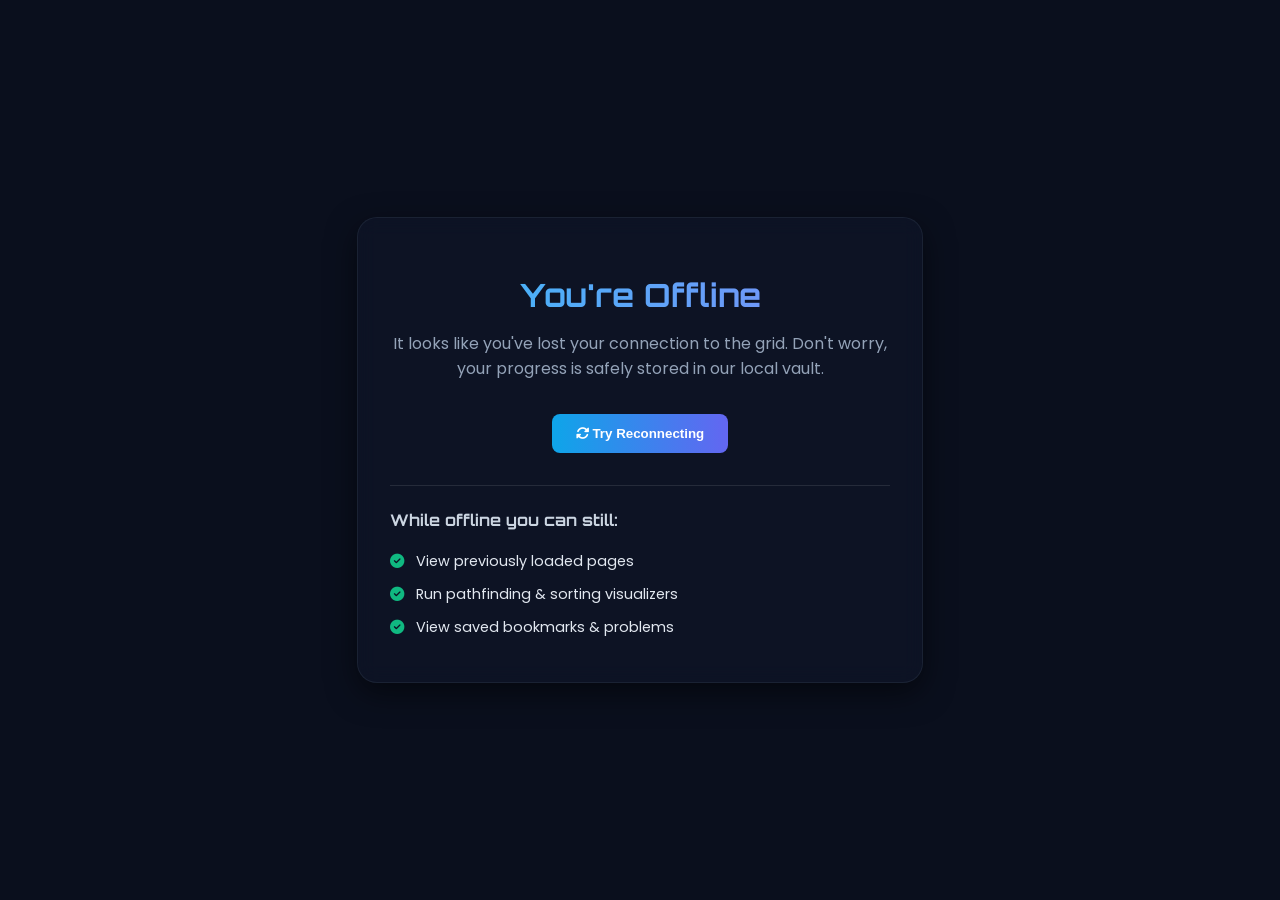
<file: offline.html>
<!DOCTYPE html>
<html lang="en">
<head>
    <meta charset="UTF-8">
    <meta name="viewport" content="width=device-width, initial-scale=1.0">
    <title>Offline | Algo Infinity Verse</title>
    <link href="https://fonts.googleapis.com/css2?family=Orbitron:wght@400;700&family=Poppins:wght@300;400;600&display=swap" rel="stylesheet">
    <link rel="stylesheet" href="https://cdnjs.cloudflare.com/ajax/libs/font-awesome/6.4.0/css/all.min.css">
    <style>
        body {
            margin: 0;
            padding: 0;
            font-family: 'Poppins', sans-serif;
            background-color: #0a0f1d;
            color: #e2e8f0;
            display: flex;
            align-items: center;
            justify-content: center;
            min-height: 100vh;
            text-align: center;
            overflow: hidden;
        }
        .offline-container {
            padding: 2rem;
            max-width: 500px;
            background: rgba(16, 23, 42, 0.6);
            border: 1px solid rgba(148, 163, 184, 0.1);
            border-radius: 20px;
            box-shadow: 0 10px 30px rgba(0, 0, 0, 0.5);
            backdrop-filter: blur(10px);
        }
        .icon {
            font-size: 5rem;
            color: #38bdf8;
            margin-bottom: 1rem;
            animation: pulse 2s infinite;
        }
        @keyframes pulse {
            0% { transform: scale(1); opacity: 1; }
            50% { transform: scale(1.1); opacity: 0.7; }
            100% { transform: scale(1); opacity: 1; }
        }
        h1 {
            font-family: 'Orbitron', sans-serif;
            font-size: 2rem;
            margin: 0 0 1rem 0;
            background: linear-gradient(to right, #38bdf8, #818cf8);
            -webkit-background-clip: text;
            -webkit-text-fill-color: transparent;
        }
        p {
            font-size: 1rem;
            color: #94a3b8;
            margin-bottom: 2rem;
            line-height: 1.6;
        }
        .btn {
            display: inline-block;
            padding: 0.75rem 1.5rem;
            background: linear-gradient(to right, #0ea5e9, #6366f1);
            color: white;
            text-decoration: none;
            border-radius: 8px;
            font-weight: 600;
            transition: all 0.3s ease;
            border: none;
            cursor: pointer;
        }
        .btn:hover {
            transform: translateY(-2px);
            box-shadow: 0 5px 15px rgba(14, 165, 233, 0.4);
        }
        .features {
            text-align: left;
            margin-top: 2rem;
            padding-top: 1.5rem;
            border-top: 1px solid rgba(255, 255, 255, 0.1);
        }
        .feature-item {
            margin-bottom: 0.75rem;
            font-size: 0.9rem;
        }
        .feature-item i {
            color: #10b981;
            margin-right: 0.5rem;
        }
    </style>
</head>
<body>
    <div class="offline-container">
        <i class="fas fa-wifi-slash icon"></i>
        <h1>You're Offline</h1>
        <p>It looks like you've lost your connection to the grid. Don't worry, your progress is safely stored in our local vault.</p>
        
        <button class="btn" onclick="window.location.reload()">
            <i class="fas fa-sync-alt"></i> Try Reconnecting
        </button>

        <div class="features">
            <h4 style="margin-top:0; color:#cbd5e1; font-family:'Orbitron', sans-serif;">While offline you can still:</h4>
            <div class="feature-item"><i class="fas fa-check-circle"></i> View previously loaded pages</div>
            <div class="feature-item"><i class="fas fa-check-circle"></i> Run pathfinding & sorting visualizers</div>
            <div class="feature-item"><i class="fas fa-check-circle"></i> View saved bookmarks & problems</div>
        </div>
    </div>
</body>
</html>
</file>
